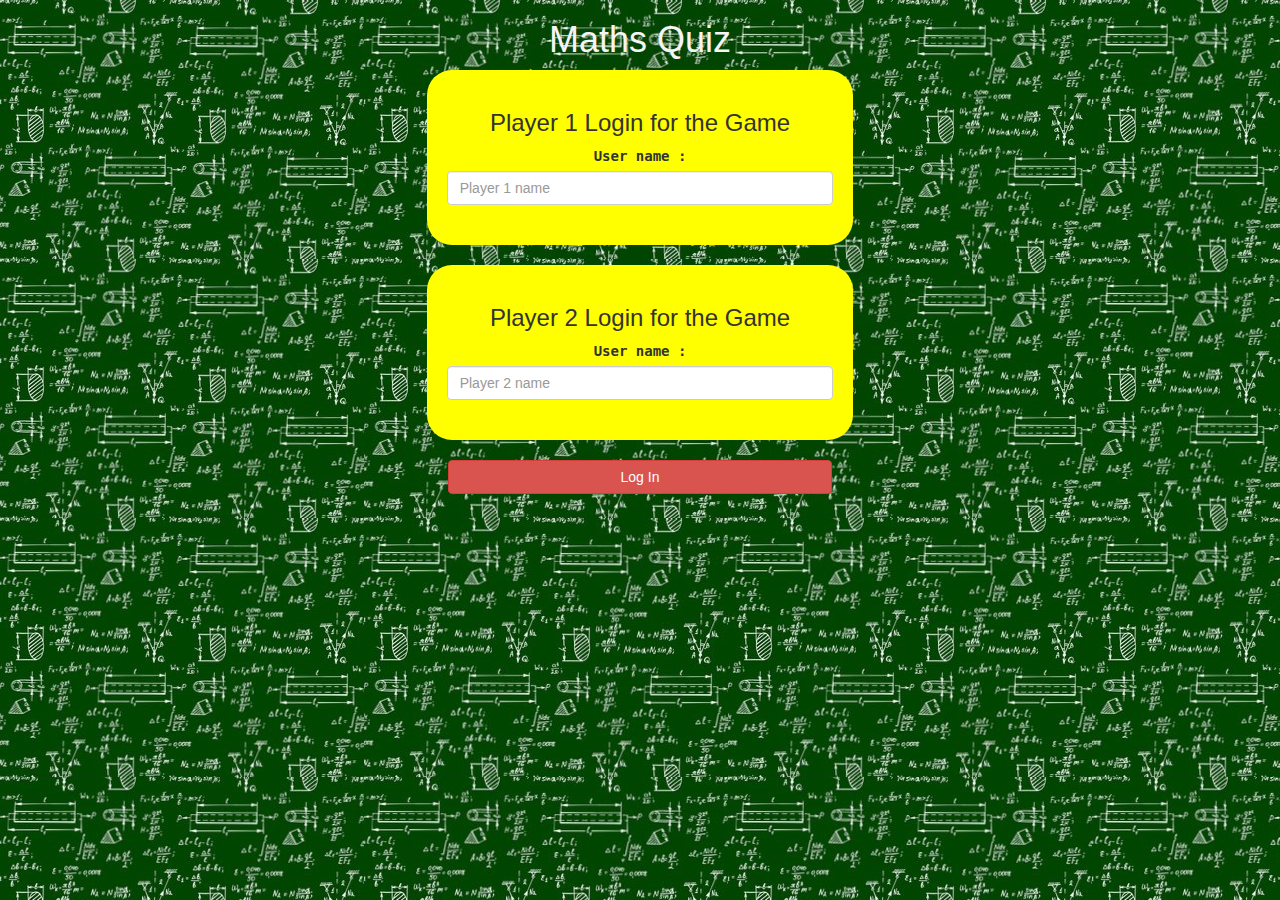
<file: index.html>
<!DOCTYPE html>
<html>
<head>
	<title>Maths Quiz</title>

<meta name="viewport" content="width=device-width, initial-scale=1">
<link rel="stylesheet" href="https://maxcdn.bootstrapcdn.com/bootstrap/3.4.0/css/bootstrap.min.css">
<script src="https://ajax.googleapis.com/ajax/libs/jquery/3.4.1/jquery.min.js"></script>
<script src="https://maxcdn.bootstrapcdn.com/bootstrap/3.4.0/js/bootstrap.min.js"></script>

<link rel="stylesheet" type="text/css" href="game.css">

<script src="game_login.js"></script>
</head>
<body class="body-background">
	<center>
<h1>Maths Quiz</h1>
<div class="col-lg-4 col-sm-8 col-xs-11 login_div1">

	<h3>Player 1 Login for the Game</h3>
	<label>User name : </label>
	<input type="text" id="player1_input" class="form-control" placeholder="Player 1 name">
	<br>

</div>
<br>
<div class="col-lg-4 col-sm-8 col-xs-11 login_div2">

	<h3>Player 2 Login for the Game</h3>
	<label>User name : </label>
	<input type="text" id="player2_input" class="form-control" placeholder="Player 2 name">
	<br>

</div>
<br>
<button style="width: 30%;" class="btn btn-danger" onclick= "addUser()">Log In</button>
</center>
</body>
</html>
</file>
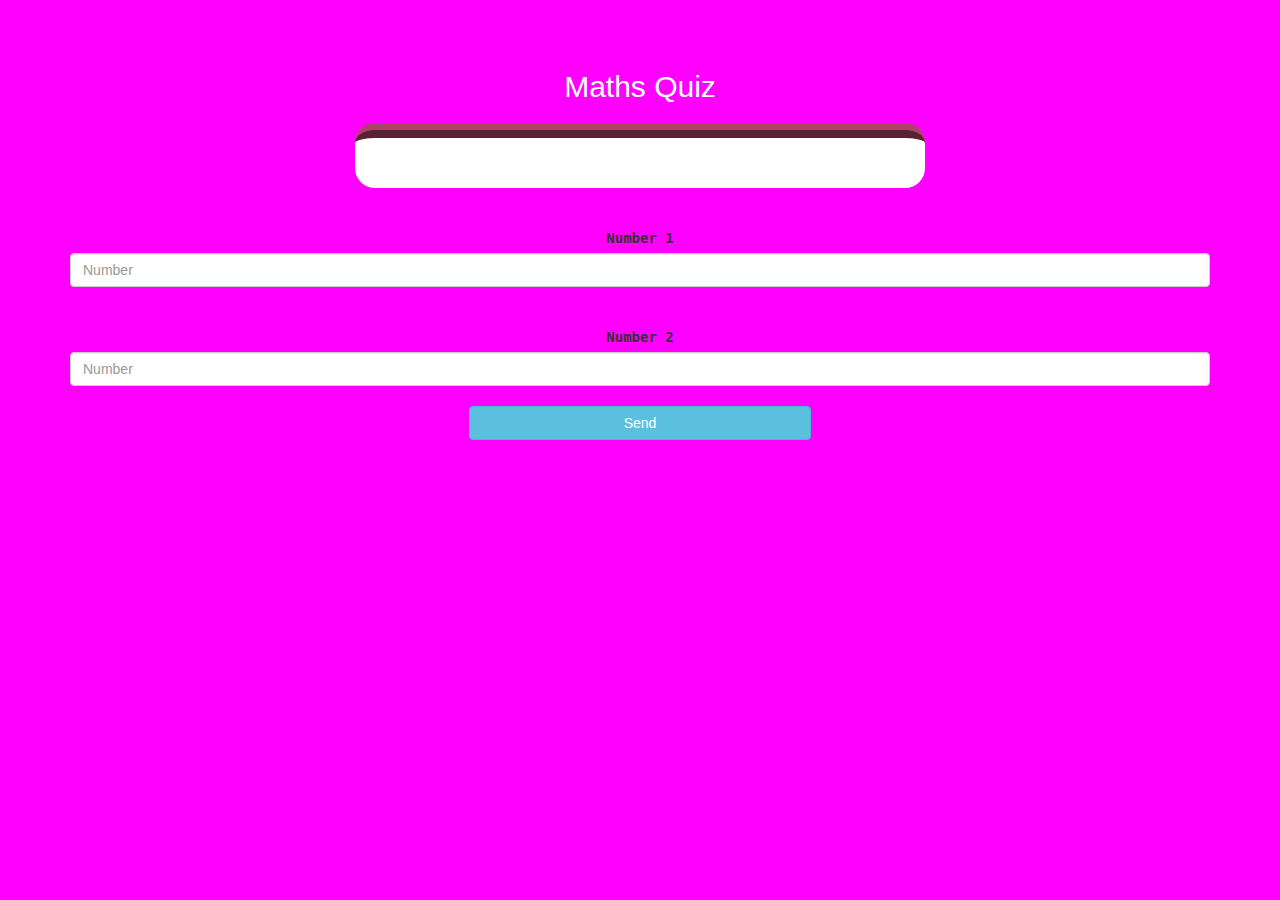
<file: game.html>
<!DOCTYPE html>
<html>
<head>
	<title>Quiz</title>

<meta name="viewport" content="width=device-width, initial-scale=1">
<link rel="stylesheet" href="https://maxcdn.bootstrapcdn.com/bootstrap/3.4.0/css/bootstrap.min.css">
<script src="https://ajax.googleapis.com/ajax/libs/jquery/3.4.1/jquery.min.js"></script>
<script src="https://maxcdn.bootstrapcdn.com/bootstrap/3.4.0/js/bootstrap.min.js"></script>

<link rel="stylesheet" type="text/css" href="game.css">
</head>
<body>
	<h4 id="player1_name"></h4> <span id="player1_score"></span>
	<br>
	<h4 id="player2_name"></h4> <span id="player2_score"></span>

<div class="container">
	<center>
		<h2 style="color: white;">Maths Quiz</h2>
<h3 id="player_q"></h3>
<h3 id="player_a"></h3>
<div id="output" class="col-lg-6"></div>

		<br>
		<br>

<label>Number 1 </label>
<input type="number" id="Number" class="form-control" placeholder="Number">
		<br>
        <br>
<label>Number 2 </label>
<input type="number" id="Number" class="form-control" placeholder="Number">
<br>
<button onclick="send()" class="btn btn-info" style="width: 30%;">Send</button>
	</center>
</div>

<script src="game_login.js"></script>
</body>
</html>
</file>
<file: game.css>
.body-background
{
 background-image:url("maths.jpg");
}

	.login_div1 , .login_div2
	{
		background: yellow;
		padding: 20px;
		float: none;
		border-radius: 25px;
	}


#player1_name , #player2_name
{
	display: inline-block;
	margin-left: 20px;
    color: magenta;
    font-family: monospace;
}
#word
{
	width: 60%;
}
#word_display
{
	letter-spacing: 5px;
}
#output
{
background: rgb(255, 255, 255);
border-radius: 20px;
border-top: 15px ridge #AA4465;
padding: 25px;
float: none;
text-align: left;
}

label {
font-family: monospace;
}
h1 {
color: whitesmoke;
}

body {

	background-color: magenta;
}
</file>
